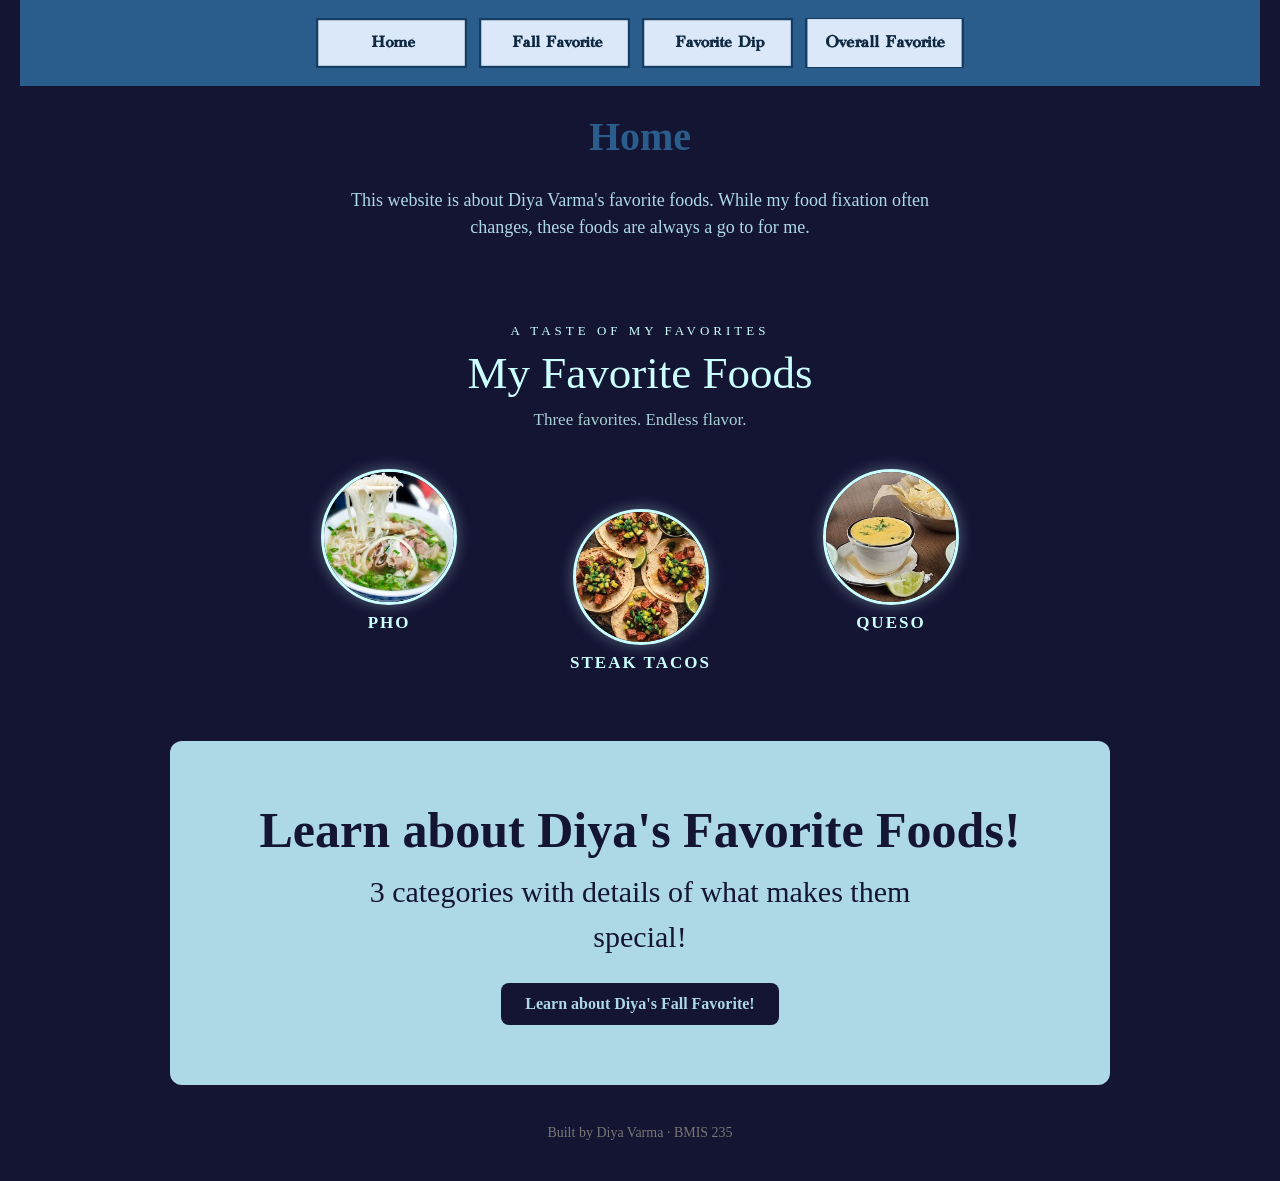
<file: index.html>
<!DOCTYPE html>
<!--
  Author: Diya Varma
  GU username: dvarma
  Course: BMIS 235 - HTML-3
-->
<html lang="en">
<head>
<meta charset="utf-8">
<meta name="author" content="Diya Varma">
<title>Home</title>

<!-- this one line connects the page to the stylesheet -->
<link rel="stylesheet" href="styles.css">
</head>
<body>
<!-- ===== MENU ============================================================
     The menu is four links. Each link wraps an image instead of words.
     Build it once on this page, check that every link works,
     then copy the whole <nav> block and paste it over the menu on the
     other three pages, so every page has the exact same menu.
     ===================================================================== -->
<nav>
    <a href="index.html"><img src="img/home.png" alt="home"></a>
    <a href="fallfav.html"><img src="img/fallfav.png" alt="fall favorite "></a>
    <a href="favdip.html"><img src="img/favdip.png" alt="favorite dip"></a>
    <a href="overallfav.html"><img src="img/overallfav.png" alt="overall favorite"></a>
</nav>

<h1>Home</h1>
<p>This website is about Diya Varma's favorite foods. While my food fixation often changes, these foods are always a go to for me.</p>
 <!-- BANNER: big opening section -->


<!-- ===== SHOWCASE ======================================================
     This box is empty on purpose. In Part 7 you paste an interactive
     graphic BETWEEN the opening <div> and the closing </div> below.
     ===================================================================== -->
<div class="showcase">
<!-- HTML: Creates the interactive food showcase and its three food images. -->
<div class="showcase">
  <div class="showcase-heading">
    <span class="showcase-kicker">A TASTE OF MY FAVORITES</span>
    <h2>My Favorite Foods</h2>
    <p>Three favorites. Endless flavor.</p>
  </div>

  <div class="showcase-stage">
    <div class="showcase-food showcase-pho">
      <img src="img/pho.a.jpg" alt="Pho">
      <span>PHO</span>
    </div>

    <div class="showcase-food showcase-tacos">
      <img src="img/steaktacos.a.jpg" alt="Steak Tacos">
      <span>STEAK TACOS</span>
    </div>

    <div class="showcase-food showcase-queso">
      <img src="img/queso.a.jpg" alt="Queso">
      <span>QUESO</span>
    </div>
  </div>

  <div class="showcase-footer">MADE WITH A LITTLE EXTRA FLAVOR</div>
</div>

<style>
/* CSS: Styles the showcase, food pictures, labels, and bouncing animations. */

.showcase {
  background: #141433;
  color: #CCFFFF;
  font-family: "Academy Engraved LET", serif;
  width: 100%;
  max-width: 850px;
  height: 460px;
  margin: 20px auto;
  padding: 20px;
  box-sizing: border-box;
  border-radius: 18px;
  overflow: hidden;
  text-align: center;
  position: relative;
}

.showcase-heading {
  position: relative;
  z-index: 2;
  text-align: center;
}

.showcase-kicker {
  font-size: 13px;
  letter-spacing: 4px;
  color: #CCFFFF;
}

.showcase-heading h2 {
  font-size: clamp(30px, 6vw, 45px);
  margin: 8px 0;
  font-weight: normal;
  text-align: center;
}
.showcase-heading p {
  font-size: 17px;
  margin: 0 auto;
  opacity: 0.8;
  text-align: center;
  width: 100%;
  max-width: none;
  display: block;
}

.showcase-stage {
  height: 290px;
  position: relative;
  margin-top: 12px;
}

.showcase-food {
  position: absolute;
  width: 145px;
  display: flex;
  flex-direction: column;
  align-items: center;
  gap: 8px;
  animation: showcase-bounce 3s ease-in-out infinite;
  transition: filter 0.3s ease;
  cursor: pointer;
}

.showcase-food img {
  width: 130px;
  height: 130px;
  object-fit: cover;
  border-radius: 50%;
  border: 3px solid #CCFFFF;
  box-shadow: 0 0 15px rgba(204, 255, 255, 0.35);
  transition: transform 0.3s ease, box-shadow 0.3s ease;
}

.showcase-food span {
  font-size: 17px;
  letter-spacing: 2px;
  font-weight: bold;
}

.showcase-food:hover img {
  transform: scale(1.12);
  box-shadow: 0 0 28px #CCFFFF;
}

.showcase-pho {
  left: 8%;
  top: 25px;
  animation-delay: 0s;
}

.showcase-tacos {
  left: calc(50% - 72px);
  top: 65px;
  animation-delay: 0.7s;
}

.showcase-queso {
  right: 8%;
  top: 25px;
  animation-delay: 1.4s;
}

@keyframes showcase-bounce {
  0%, 100% {
    transform: translateY(0) rotate(-3deg);
  }
  50% {
    transform: translateY(-22px) rotate(3deg);
  }
}

.showcase-footer {
  font-size: 12px;
  letter-spacing: 3px;
  opacity: 0.7;
  margin-top: 0;
}

/* Keeps the pictures and labels fitting on smaller phone screens. */
@media (max-width: 500px) {
  .showcase {
    height: 390px;
    padding: 18px 8px;
  }

  .showcase-stage {
    height: 235px;
    margin-top: 18px;
  }

  .showcase-food {
    width: 105px;
  }

  .showcase-food img {
    width: 90px;
    height: 90px;
  }

  .showcase-food span {
    font-size: 13px;
    letter-spacing: 1px;
  }

  .showcase-pho {
    left: 2%;
    top: 25px;
  }

  .showcase-tacos {
    left: calc(50% - 52px);
    top: 65px;
  }

  .showcase-queso {
    right: 2%;
    top: 25px;
  }

  .showcase-footer {
    font-size: 10px;
    letter-spacing: 1px;
  }
}

/* JavaScript: Lets visitors pause and restart the bouncing pictures by clicking them. */
</style>

<script>
(function () {
  const showcase = document.currentScript.previousElementSibling.previousElementSibling;

  if (!showcase || !showcase.classList.contains("showcase")) return;

  const foods = showcase.querySelectorAll(".showcase-food");

  foods.forEach(function (food) {
    food.addEventListener("click", function () {
      const paused = food.style.animationPlayState === "paused";
      food.style.animationPlayState = paused ? "running" : "paused";
    });
  });
})();
</script>
</div>
  
<section class="blk-banner">
    <h2>Learn about Diya's Favorite Foods!</h2>
    <p> 3 categories with details of what makes them special!</p>
    <a class="blk-button" href="fallfav.html">Learn about Diya's Fall Favorite!</a>
</section>
<!-- Footer: fill in your name -->
<footer>Built by Diya Varma &middot; BMIS 235</footer>

</body>
</html>
</file>
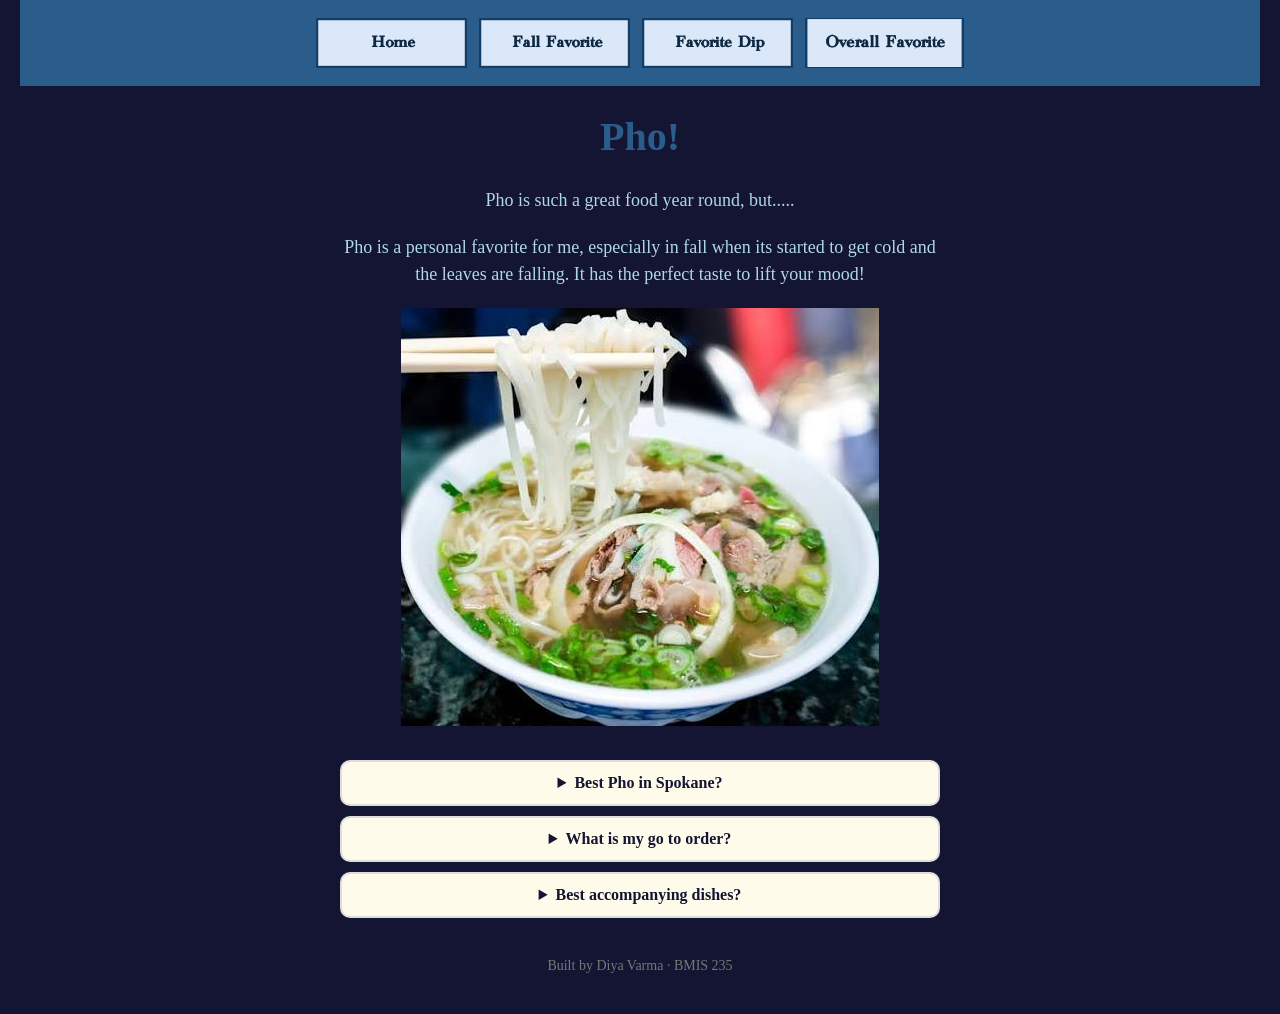
<file: fallfav.html>
<!DOCTYPE html>
<!--
  Author: Diya Varma 
  GU username: dvarma
  Course: BMIS 235 - HTML-3
-->
<html lang="en">
<head>
<meta charset="utf-8">
<meta name="author" content="Diya Varma">
<title>Fall Favorite Food!</title>

<!-- this one line connects the page to the stylesheet -->
<link rel="stylesheet" href="styles.css">
</head>
<body>

<!-- ===== MENU ============================================================
     The menu is four links. Each link wraps an image instead of words.
     Build it once on this page, check that every link works,
     then copy the whole <nav> block and paste it over the menu on the
     other three pages, so every page has the exact same menu.
     ===================================================================== -->
<nav>
    <a href="index.html"><img src="img/home.png" alt="home"></a>
    <a href="fallfav.html"><img src="img/fallfav.png" alt="fall favorite "></a>
    <a href="favdip.html"><img src="img/favdip.png" alt="favorite dip"></a>
    <a href="overallfav.html"><img src="img/overallfav.png" alt="overall favorite"></a>
</nav>

<h1>Pho!</h1>
<p>Pho is such a great food year round, but.....</p>
<p>Pho is a personal favorite for me, especially in fall when its started to get cold and the leaves are falling. It has the perfect taste to lift your mood!</p>
<div class="picture">
  <img src="img/pho.a.jpg" alt= "A bowl of pho tai">
    </div>
<!-- FAQ: click a question to open the answer -->
<div class="blk-faq">
    <details>
        <summary>Best Pho in Spokane?</summary>
        <p>The best place in Spokane to get pho is Pho Van on Divison.</p>
    </details>
    <details>
        <summary>What is my go to order?</summary>
        <p>I always get the Pho Tai because I like the thinly sliced beef as my meat of choice!</p>
    </details>
    <details>
        <summary>Best accompanying dishes?</summary>
        <p>When I am super hungry, I always will get the egg rolls and sometimes a thai tea as well!</p>
    </details>
</div>
<!-- Footer: fill in your name -->
<footer>Built by Diya Varma &middot; BMIS 235</footer>

</body>
</html>
</file>
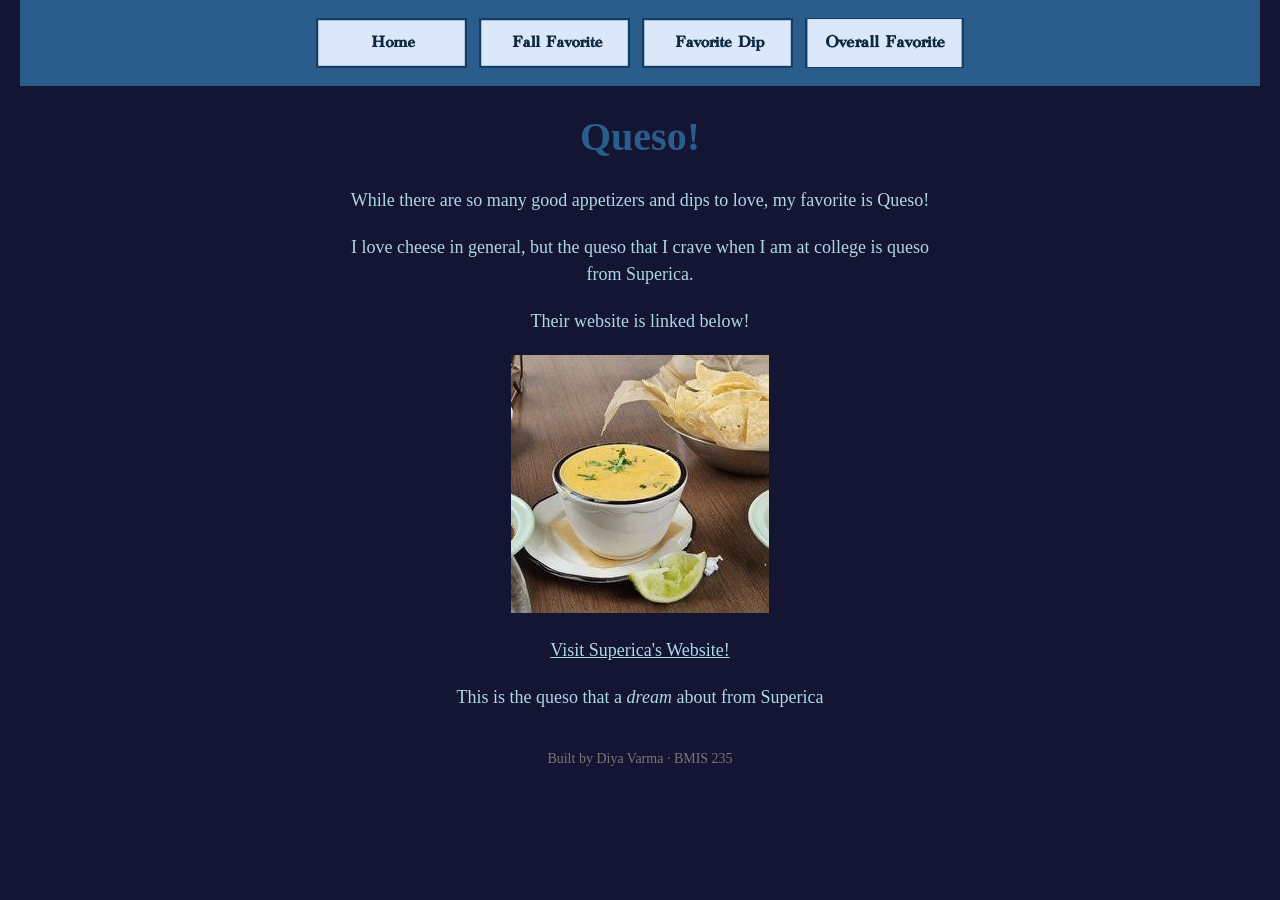
<file: favdip.html>
<!DOCTYPE html>
<!--
  Author: Diya Varma
  GU username: dvarma
  Course: BMIS 235 - HTML-3
-->
<html lang="en">
<head>
<meta charset="utf-8">
<meta name="author" content="Diya Varma">
<title>Favorite Dip!</title>

<!-- this one line connects the page to the stylesheet -->
<link rel="stylesheet" href="styles.css">
</head>
<body>

<!-- ===== MENU ============================================================
     The menu is four links. Each link wraps an image instead of words.
     Build it once on this page, check that every link works,
     then copy the whole <nav> block and paste it over the menu on the
     other three pages, so every page has the exact same menu.
     ===================================================================== -->
<nav>
   <a href="index.html"><img src="img/home.png" alt="home"></a>
    <a href="fallfav.html"><img src="img/fallfav.png" alt="fall favorite "></a>
    <a href="favdip.html"><img src="img/favdip.png" alt="favorite dip"></a>
    <a href="overallfav.html"><img src="img/overallfav.png" alt="overall favorite"></a>
</nav>

<h1>Queso!</h1>
<p>While there are so many good appetizers and dips to love, my favorite is Queso!</p>
<p>I love cheese in general, but the queso that I crave when I am at college is queso from Superica.</p>
<p> Their website is linked below!</p>

<div class="picture">
  <img src="img/queso.a.jpg" alt="A bowl of Superica Queso">

  <p>
    <a class="site-link" href="https://superica.com" style="color:lightblue"; >Visit Superica's Website!</a>
  </p>
</div>
  
<p> This is the queso that a <em> dream </em> about from Superica</p>

<!-- Footer: fill in your name -->
<footer>Built by Diya Varma &middot; BMIS 235</footer>

</body>
</html>
</file>
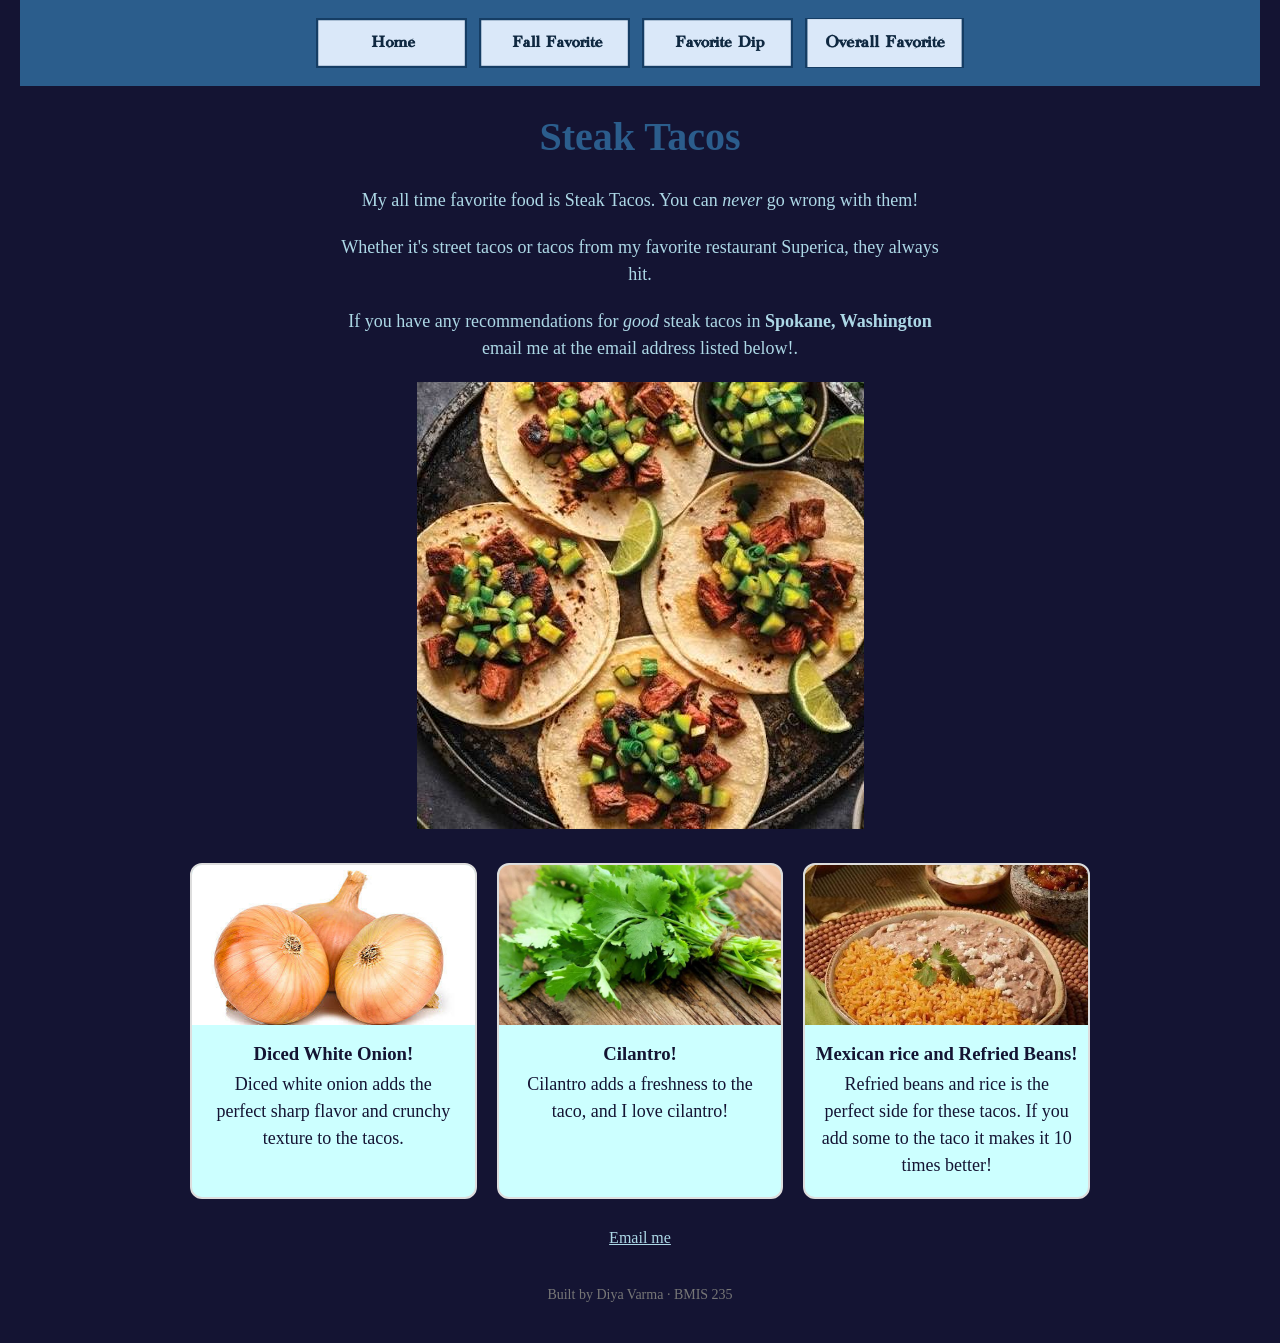
<file: overallfav.html>
<!DOCTYPE html>
<!--
  Author: Diya Varma
  GU username: Dvarma
  Course: BMIS 235 - HTML-3
-->
<html lang="en">
<head>
<meta charset="utf-8">
<meta name="author" content="Diya Varma">
<title> Overall Favorite Food!</title>
  
<link rel="stylesheet" href="styles.css">
</head>
<body>

<!-- ===== MENU ============================================================
     The menu is four links. Each link wraps an image instead of words.
     Build it once on this page, check that every link works,
     then copy the whole <nav> block and paste it over the menu on the
     other three pages, so every page has the exact same menu.
     ===================================================================== -->
<nav>
    <a href="index.html"><img src="img/home.png" alt="home"></a>
    <a href="fallfav.html"><img src="img/fallfav.png" alt="fall favorite "></a>
    <a href="favdip.html"><img src="img/favdip.png" alt="favorite dip"></a>
    <a href="overallfav.html"><img src="img/overallfav.png" alt="overall favorite"></a>
</nav>

<h1>Steak Tacos</h1>
<p>My all time favorite food is Steak Tacos. You can <em>never</em> go wrong with them!</p>
<p>Whether it's street tacos or tacos from my favorite restaurant Superica, they always hit.</p>
<p> If you have any recommendations for <em>good</em> steak tacos in <strong>Spokane, Washington</strong> email me at the email address listed below!.</p>

<div class="picture">
  <img src="img/steaktacos.a.jpg" alt= "A plate of steak tacos">
</div>
<!-- CARDS: three boxes side by side -->
<title>Best Additions/Toppings for Steak Tacos!</title>
<div class="blk-cards">
    <div class="blk-card">
        <img src="img/onion.jpg" alt="White Onion">
        <h3>Diced White Onion!</h3>
        <p>Diced white onion adds the perfect sharp flavor and crunchy texture to the tacos.</p>
    </div>
    <div class="blk-card">
        <img src="img/cilantro.jpg" alt="Bunch of Cilantro">
        <h3>Cilantro!</h3>
        <p> Cilantro adds a freshness to the taco, and I love cilantro! </p>
    </div>
    <div class="blk-card">
        <img src="img/riceandbeans.jpg" alt=" Plate of refried Beans">
        <h3>Mexican rice and Refried Beans!</h3>
        <p>Refried beans and rice is the perfect side for these tacos. If you add some to the taco it makes it 10 times better!</p>
    </div>
</div>
</div>
  
  <a class="email link" href="mailto:dvarma@zagmail.gonzaga.edu" style="color:lightblue;">Email me</a>
<!-- Footer: fill in your name -->
<footer>Built by Diya Varma &middot; BMIS 235</footer>

</body>
</html>
</file>
<file: styles.css>
/* =====================================================================
   styles.css  ·  YOUR BRAND
   ---------------------------------------------------------------------
   This one file is your brand guide. Every page that links to it gets
   the same font, the same colors and the same spacing.
   Change a color here once, and every page changes.

   Use the same font and colors you picked for your Excel menu images,
   so the menu and the pages look like one brand.
   ===================================================================== */

body {
    font-family: Georgia, "Academy Engraved LET", serif;
    background-color: #141433;
    color: lightblue;
    margin: 0;
    padding: 0 20px 40px 20px;
    text-align: center; 
}

/* the menu at the top of every page */
nav {
    background-color: #2b5d8c;
    padding: 14px;
    text-align: center;
}

/* every image inside the menu is forced to the same height.
   If your images still look different sizes, their WIDTHS are
   different: go back to Excel and make every cell the same size. */
nav img {
    height: 50px;
    margin: 4px;
    vertical-align: middle;
}

/* no underline or border around the image links */
nav a {
    text-decoration: none;
}

h1 {
    color: #2b5d8c;
    text-align: center;
    font-size: 40px;
}

p {
    max-width: 600px;
    margin: 20px auto;
    font-size: 18px;
    line-height: 1.5;
}

footer {
    text-align: center;
    font-size: 14px;
    color: #777777;
    margin-top: 40px;
}
.picture {
  text-align: center;
}

.picture img {
  max-width: 100%;
  height: auto;
}
.email-link {
  display: block;
  text-align: center;
  color:lightblue;
}
/* BANNER */
.blk-banner {
    background-color:lightblue;   /* change to your brand color */
    color:#141433;
    text-align: center;
    padding: 60px 20px;
    border-radius: 12px;
    margin: 20px auto;
    max-width: 900px;
}
.blk-banner h2 { font-size: 50px; margin: 0 0 10px 0; }
.blk-banner p { font-size: 30px; margin: 0 auto 24px auto; }
.blk-button {
    display: inline-block;
    background-color:#141433 ;
    color:lightblue;              /* same brand color */
    padding: 12px 24px;
    border-radius: 8px;
    font-weight: bold;
    text-decoration: none;
}
/* CARDS */
.blk-cards {
    display: flex;
    flex-wrap: wrap;             /* lets the cards stack on a phone */
    gap: 20px;
    justify-content: center;
    margin: 30px auto;
    max-width: 900px;
}
.blk-card {
    flex: 1 1 240px;
    background-color:#CCFFFF;
    color:#141433;
    border: 2px solid #dddddd;
    border-radius: 12px;
    overflow: hidden;
    text-align: center;
}
.blk-card img { width: 100%; height: 160px; object-fit: cover; }
.blk-card h3 { margin: 14px 0 6px 0; color:#141433; } 
.blk-card p { margin: 0 16px 18px 16px;color:#141433; }

/* FAQ */
.blk-faq { max-width: 600px; margin: 30px auto; }
.blk-faq details {
    border: 2px solid #dddddd;
    border-radius: 10px;
    padding: 12px 16px;
    margin-bottom: 10px;
    background-color:#FEFBEA;
}
.blk-faq summary { font-weight: bold; cursor: pointer; color:#141433; }
.blk-faq p { margin: 10px 0 0 0; color:#141433; }

  height: auto;
}
</file>
